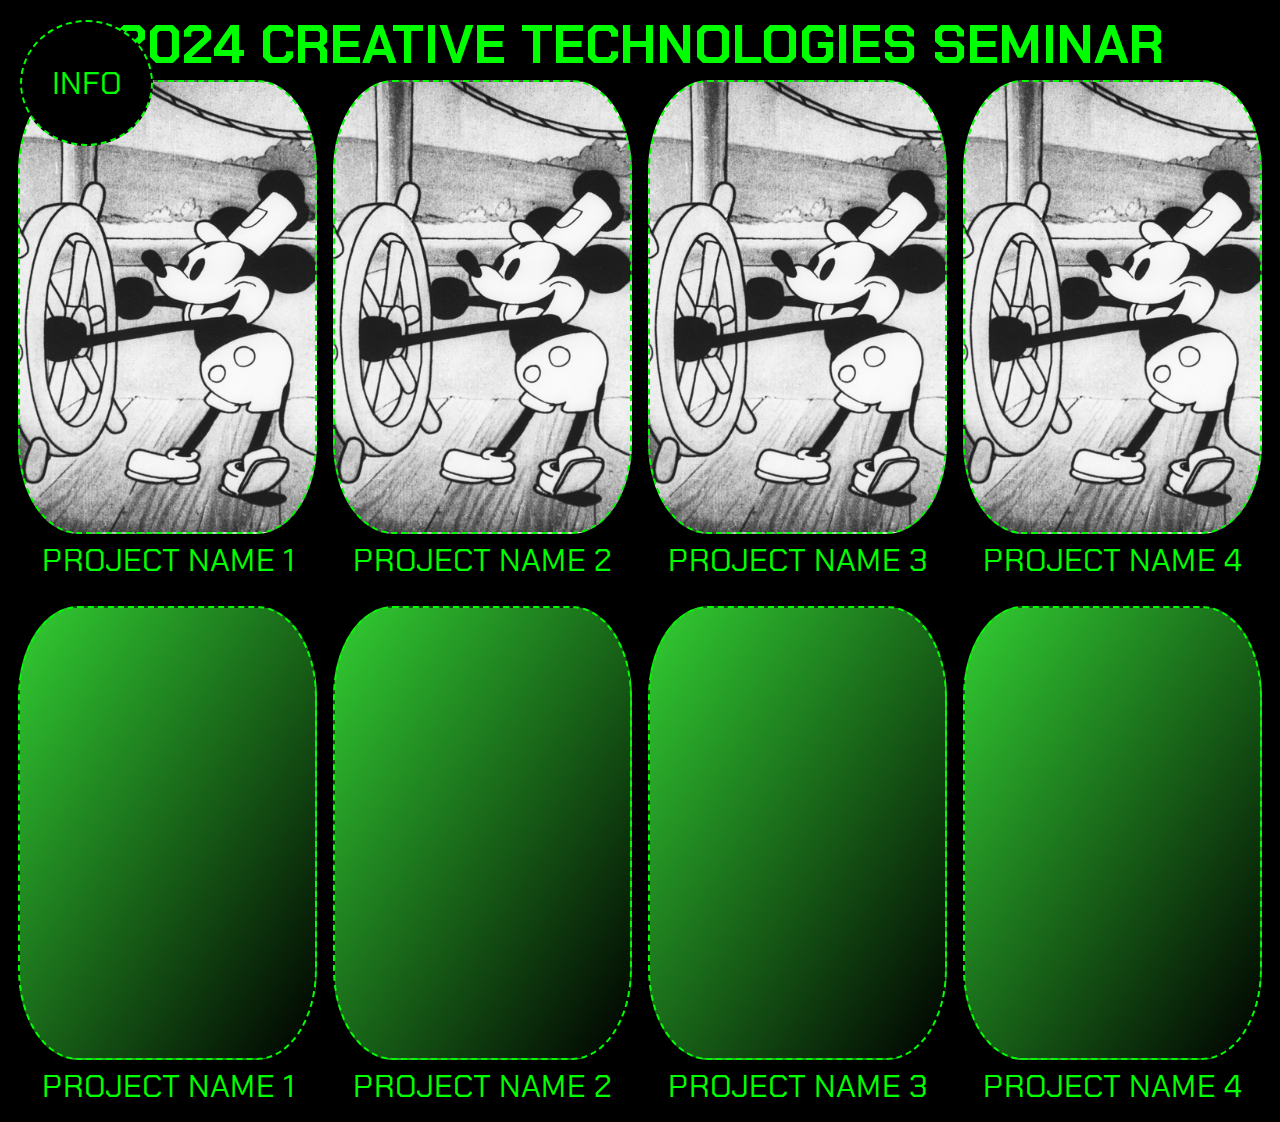
<file: index.html>
<!DOCTYPE html>
<html lang="en">

<head>
    <meta charset="UTF-8">
    <meta name="viewport" content="width=device-width, initial-scale=1.0">
    <title>Portfolio I</title>
    <!-- Google Font Link -->
    <link href="https://fonts.googleapis.com/css2?family=Chakra+Petch:wght@300&display=swap" rel="stylesheet">
    <link rel="stylesheet" href="main.css">
</head>

<body>
    <!-- Page Header -->
    <header class="page-header">
        <h1>2024 CREATIVE TECHNOLOGIES SEMINAR</h1>
    </header>

    <!-- Portfolio information -->
    <div class="info">
        INFO
    </div>

    <!-- The Modal -->
    <div id="myModal" class="modal">
        <span class="close">X</span>
        <!-- Modal content -->
        <div class="modal-content">

            <p style="font-size: 2rem;">
                Your page description goes here...
                <br>

            </p>
        </div>
    </div>


    <!-- Page Body-->
    <div class="portfolio-grid">

            <!-- Imaage background -->

        <div class="grid-item">
            <div class="image-container" style="background-image: url('media/mickey.jpeg');background-position: center;">
            </div>
            <div class="caption"><a href="projects/sample-project">PROJECT NAME 1</a></div>
        </div>

        <div class="grid-item">
            <div class="image-container" style="background-image: url('media/mickey.jpeg');background-position: center;">
            </div>
            <div class="caption"><a href="projects/sample-project2">PROJECT NAME 2</a></div>
        </div>

        <div class="grid-item">
            <div class="image-container" style="background-image: url('media/mickey.jpeg');background-position: center;">
            </div>
            <div class="caption"><a href="projects/sample-project3">PROJECT NAME 3</a></div>
        </div>

        <div class="grid-item">
            <div class="image-container" style="background-image: url('media/mickey.jpeg');background-position: center;">
            </div>
            <div class="caption"><a href="projects/sample-project4" target="_blank">PROJECT NAME 4</a></div>
        </div>

        <!-- Color background -->

        <div class="grid-item">
            <div class="image-container" >
            </div>
            <div class="caption"><a href="projects/sample-project">PROJECT NAME 1</a></div>
        </div>

        <div class="grid-item">
            <div class="image-container" >
            </div>
            <div class="caption"><a href="projects/sample-project2">PROJECT NAME 2</a></div>
        </div>

        <div class="grid-item">
            <div class="image-container">
            </div>
            <div class="caption"><a href="projects/sample-project3">PROJECT NAME 3</a></div>
        </div>

        <div class="grid-item">
            <div class="image-container"></div>
            <div class="caption"><a href="projects/sample-project4" target="_blank">PROJECT NAME 4</a></div>
        </div>
    </div>

</body>
<script src="index.js"></script>

</html>
</file>
<file: main.css>
body {
    margin: 0;
    font-family: 'Chakra Petch', sans-serif;
    padding: 10px 20px;
background: #000;
}

/* font styles */
h1,
h2,
h3,
h4,
h5,
h6,
p,
ul,
li {
    font-family: 'Chakra Petch';color: lime;
}

p {
    font-size: 1.5rem;
}

.link-back,
a {
    text-decoration: none;
    color: lime;
}

.page-header h1:hover {
    letter-spacing: 2px;
}

.page-header,
h1 {
    margin: 0;
    COLOR: lime;
    font-size: 4.2vw !important;
    width: 100%;
    text-align: center;
    font-family: 'Chakra Petch' !important;
    transition: letter-spacing 0.3s ease;
}


/* Grid for Homepage Main */
.portfolio-grid {
    display: grid;
    grid-template-columns: repeat(4, 1fr);
    grid-template-rows: auto auto;
    gap: 20px;
}

.grid-item {
    display: flex;
    flex-direction: column;
    justify-content: center;
    align-items: center;

}

.caption {
    width: 100%;
    padding: 0 10px;
    text-align: center;
    font-size: 2rem;color:lime
}

.image-container {
    position: relative;
    width: 100%;
    height: 50vh;
    background-size: cover !important;
    background-position: center;
    background: linear-gradient(to bottom right, #32CD32, transparent);
    border-radius: 20%;
    border: 2px dashed lime;
}

.captions-container {
    display: flex;
    align-items: center;
    gap: 10px; 
}

.caption, .caption-github {
    display: inline-block; 
    padding: 5px 10px;
    margin: 0;
}

.caption-github{    border: 2px dashed lime;
    border-radius: 50%;
    padding: 10px 5px;}

.caption-github:hover {background: lime;color: black!important;}


.caption:hover {
    text-shadow: 2px 2px 10px #32CD32;
  }
  
/* Pop up info trigger */
div.info {
    position: absolute;
    padding: 40px 30px;
    animation: spin 8s linear infinite;
    background: black;
    left: 20px;color:lime;
    border: 2px dashed lime;
    border-radius: 50%;
    font-size: 2rem;
    cursor: pointer;
    top: 20px;
    z-index: 1000;
}


@keyframes spin {
    from {
        transform: rotate(0deg);
    }

    to {
        transform: rotate(360deg);
    }
}

/* The Modal (background) */
.modal {
    display: none;
    position: fixed;
border:2px dashed lime;
    z-index: 1;
    right: 0;
    top: 0;
    height: 100%;
    overflow: auto;
    background-color: #000;
 
}

/* Modal Content/Box */
.modal-content {
    background-color: #000;
    margin: 5% auto;
    padding: 20px;
    width: 80%;
}

/* The Close Button */
.close {
    color: lime;
    float: right;
    font-size: 2rem;
    font-weight: bold;
    position: absolute;
    right: 20px;
    top: 20px;
}

.close:hover,
.close:focus {
    color: lime;
    text-decoration: none;
    cursor: pointer;
}


model-viewer {
    width: 100vw !important;
    height: 100vh !important;
  
}
</file>
